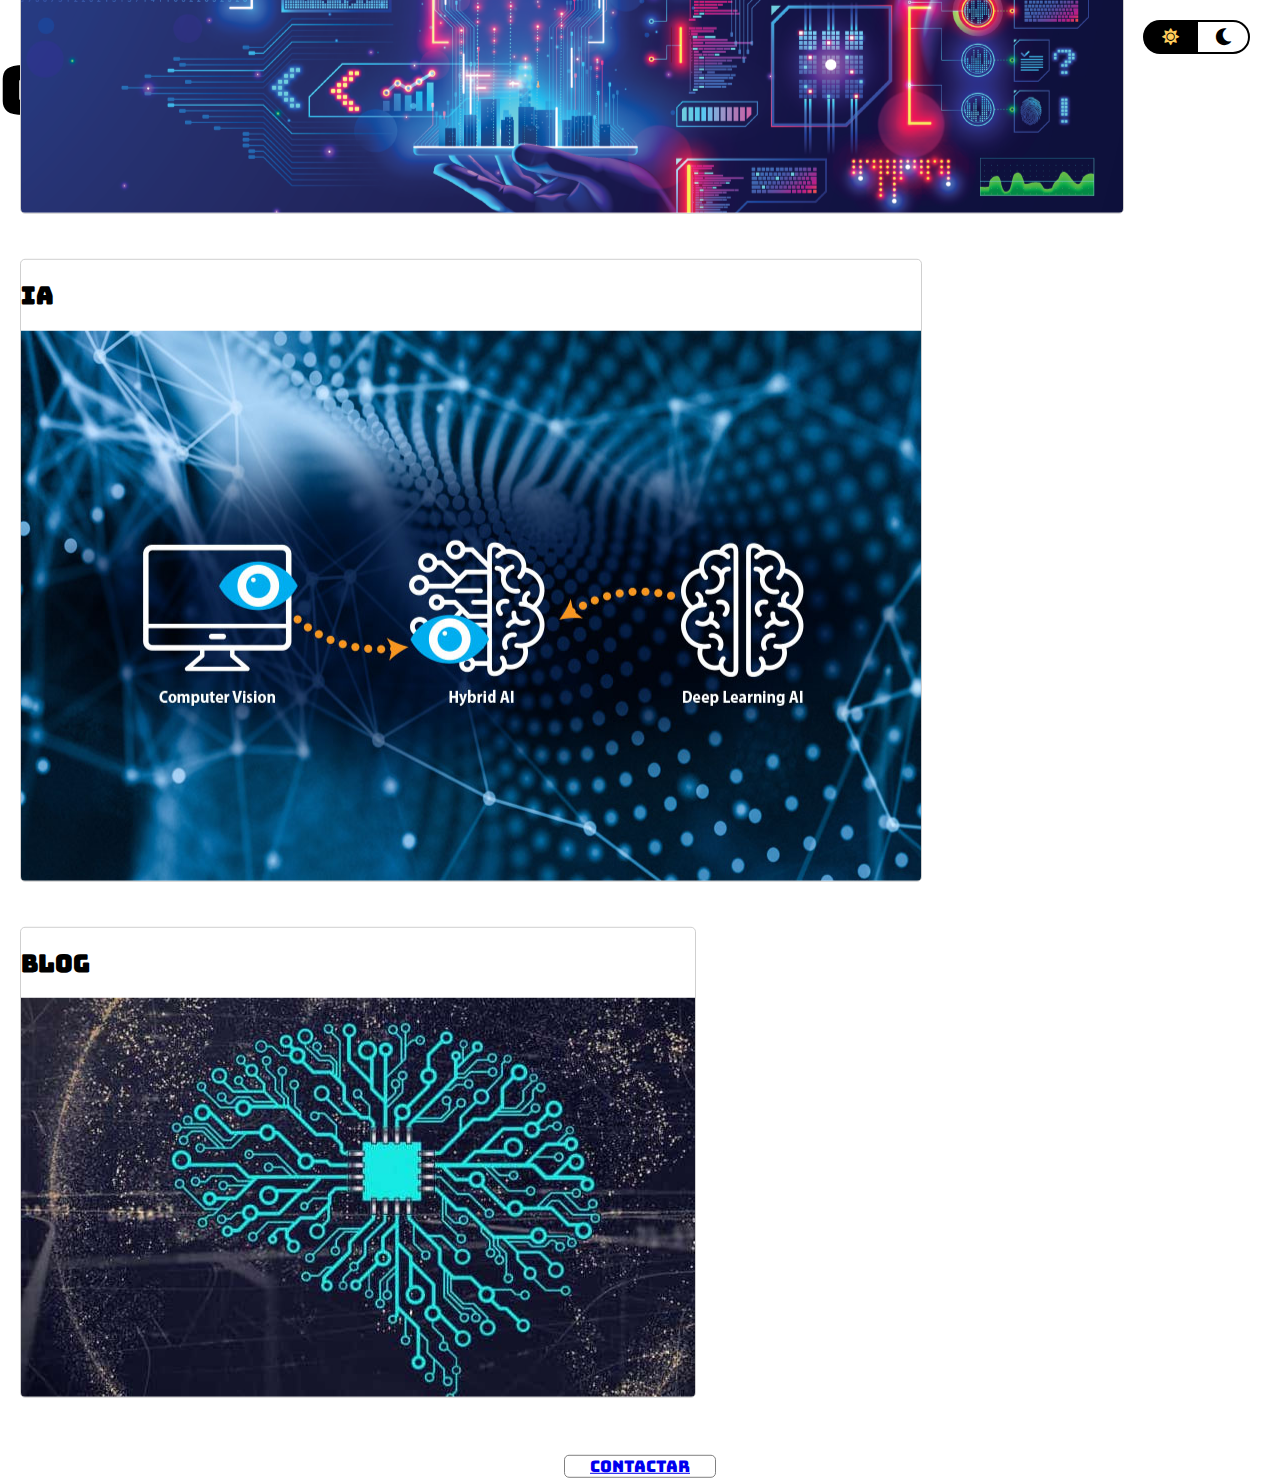
<file: dark-mode/index.html>
<!DOCTYPE html>
<html lang="en">
<head>
    <meta charset="UTF-8">
    <meta name="viewport" content="width=device-width, initial-scale=1.0">
    <title>nigmacode designs</title>
    <link rel="stylesheet" href="css/estilo.css">
    <link href="https://fonts.googleapis.com/css2?family=Bungee&display=swap" rel="stylesheet">
    <link rel="stylesheet" href="https://cdnjs.cloudflare.com/ajax/libs/font-awesome/5.14.0/css/all.min.css">
    <link rel="stylesheet" href="https://stackpath.bootstrapcdn.com/bootstrap/4.5.0/css/bootstrap.min.css" integrity="sha384-9aIt2nRpC12Uk9gS9baDl411NQApFmC26EwAOH8WgZl5MYYxFfc+NcPb1dKGj7Sk" crossorigin="anonymous">
    <link rel="stylesheet" href="https://cdnjs.cloudflare.com/ajax/libs/font-awesome/5.14.0/css/all.min.css">
</head>
<body><div class="container-btn-mode">
    <div id="id-sun" class="btn-mode sun active">
       <i class="fas fa-sun"></i>
    </div>
    <div id="id-moon" class="btn-mode moon">
       <i class="fas fa-moon"></i>
    </div>
 </div>
    <div id="page" class="wrapper">
        <div class="container-fluid">
            <div class="row text-center">
              <div class="col-12">
                <h1 id="nameweb" class="name-web">OpenSource IA </h1>
              </div>
              <div class="row sections">
                <div class="col-4">
                  <div class="card">
                      <h2>Proyectos</h2>
                      <img src="img/02.png" alt="1">
                  </div>
                </div>
                <div class="col-4">
                  <div class="card">
                      <h2>IA </h2>
                      <img src="img/03.jpg" alt="1">
                  </div>
                </div>
                <div class="col-4">
                  <div class="card">
                      <h2>Blog</h2>
                      <img src="img/05.jpg" alt="1">
                  </div>
                </div>
                <div class="col-12">
                  <div class="btn-contact"><a href="#"> Contactar</a></div>
                </div>
              </div>
            </div>
        </div>
    </div>
</body>
<script src="js/index.js"></script>
</html>
</file>
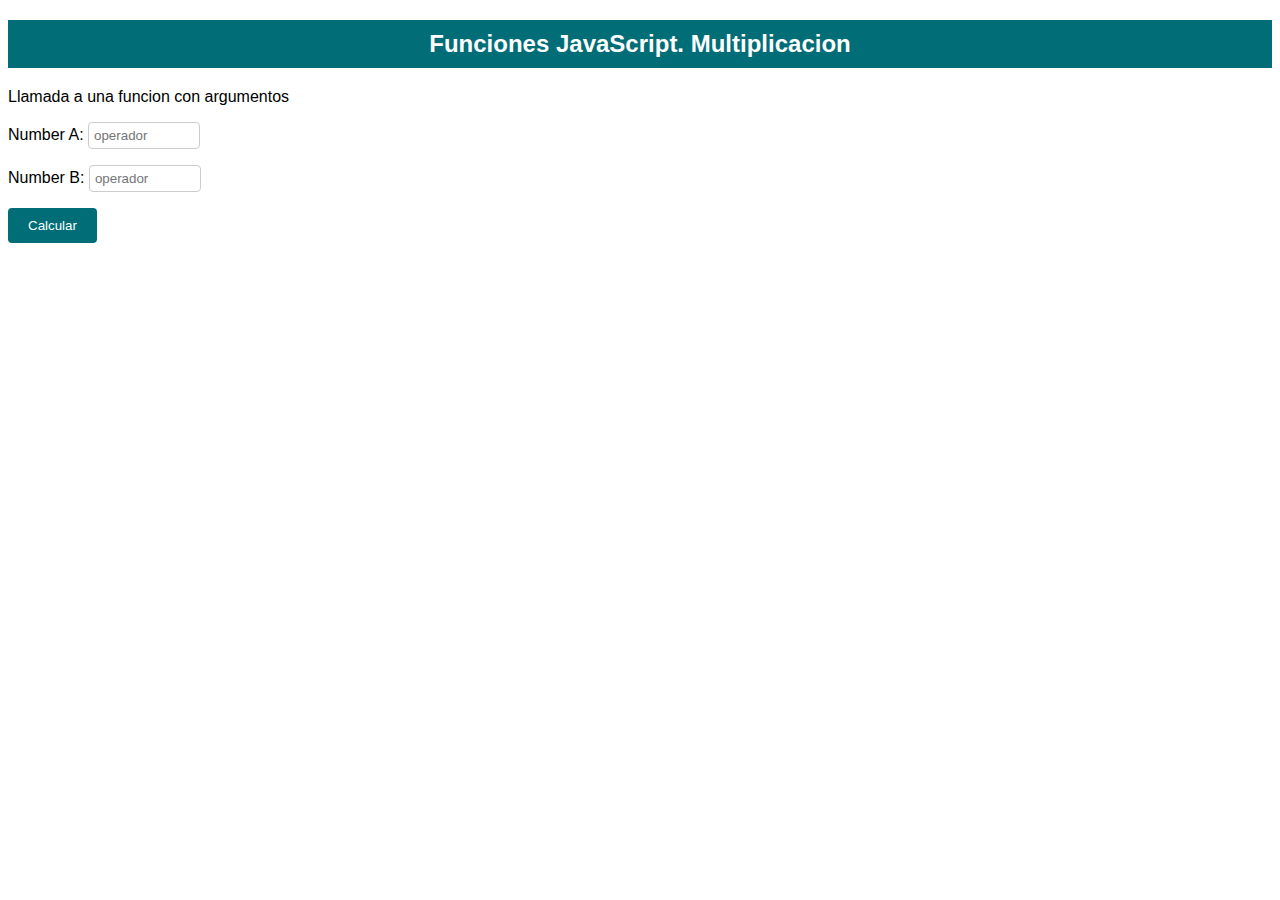
<file: f01b.html>
<!DOCTYPE html>
<html lang="en">

<head>
    <meta charset="UTF-8">
    <meta http-equiv="X-UA-Compatible" content="IE=edge">
    <meta name="viewport" content="width=device-width, initial-scale=1.0">
    <link rel="stylesheet" href="css/estilo.css">
    <title>Funciones</title>
</head>

<body>
    <h2>Funciones JavaScript. Multiplicacion</h2>
    <p>Llamada a una funcion con argumentos </p>

    <!-- Text input-->

        <label for="num1">Number A:</label>
            <input id="num1" name="num1" type="text" placeholder="operador" >
            <p></p>

    <!-- Text input-->
   
        <label  for="num2">Number B:</label>
            <input id="num2" name="num2" type="text" placeholder="operador" >
            <p></p>
            
    <!-- Button -->
    
        <label for="singlebutton"></label>
            <button id="singlebutton" name="singlebutton" class="btn btn-primary"
                onclick="calculadora();">Calcular</button>
       
    <p id="demo" class="resultado"></p>
    <p id="demo2" class="ok"></p>

    <script>

        function calculadora() {
            let num1 = document.getElementById("num1").value;
            let num2 = document.getElementById("num2").value;

            // If x is Not a Number or less than one or greater than 10
            let text;
            if (isNaN(num1) ||  isNaN(num2)) {
                text = "Type mismatch";
                calculo = "ERROR";
                document.getElementById('demo2').style.backgroundColor='red';
               
            } else {
                text = "Input OK";
                calculo = num1 * num2;
            }
            
           

            document.getElementById('demo').style.visibility='visible';
            document.getElementById('demo2').style.visibility='visible';

            document.getElementById("demo").innerHTML = calculo;
            document.getElementById("demo2").innerHTML = text;
            console.log(calculo);
            setInterval("location.reload()",5000);
        }

    </script>

</body>

</html>
</file>
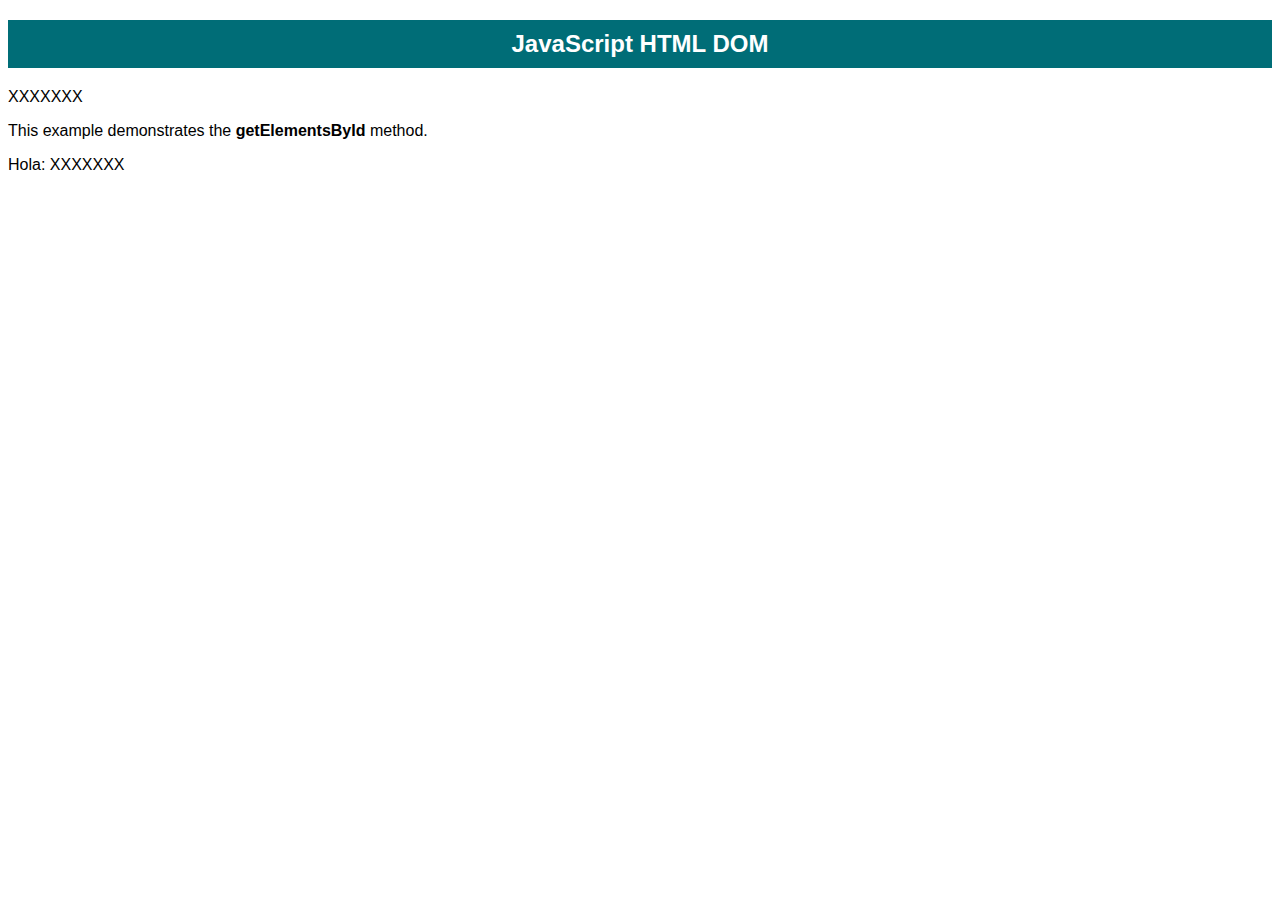
<file: p01d.html>
<!DOCTYPE html>
<html>
    <link rel="stylesheet" href="css/estilo.css">
<body>

<h2>JavaScript HTML DOM</h2>

<p id="intro">XXXXXXX</p>
<p>This example demonstrates the <b>getElementsById</b> method.</p>

<p id="demo"></p>

<script>
const element = document.getElementById("intro");

demo.innerHTML = "Hola: " + element.innerHTML

</script>

</body>
</html>
</file>
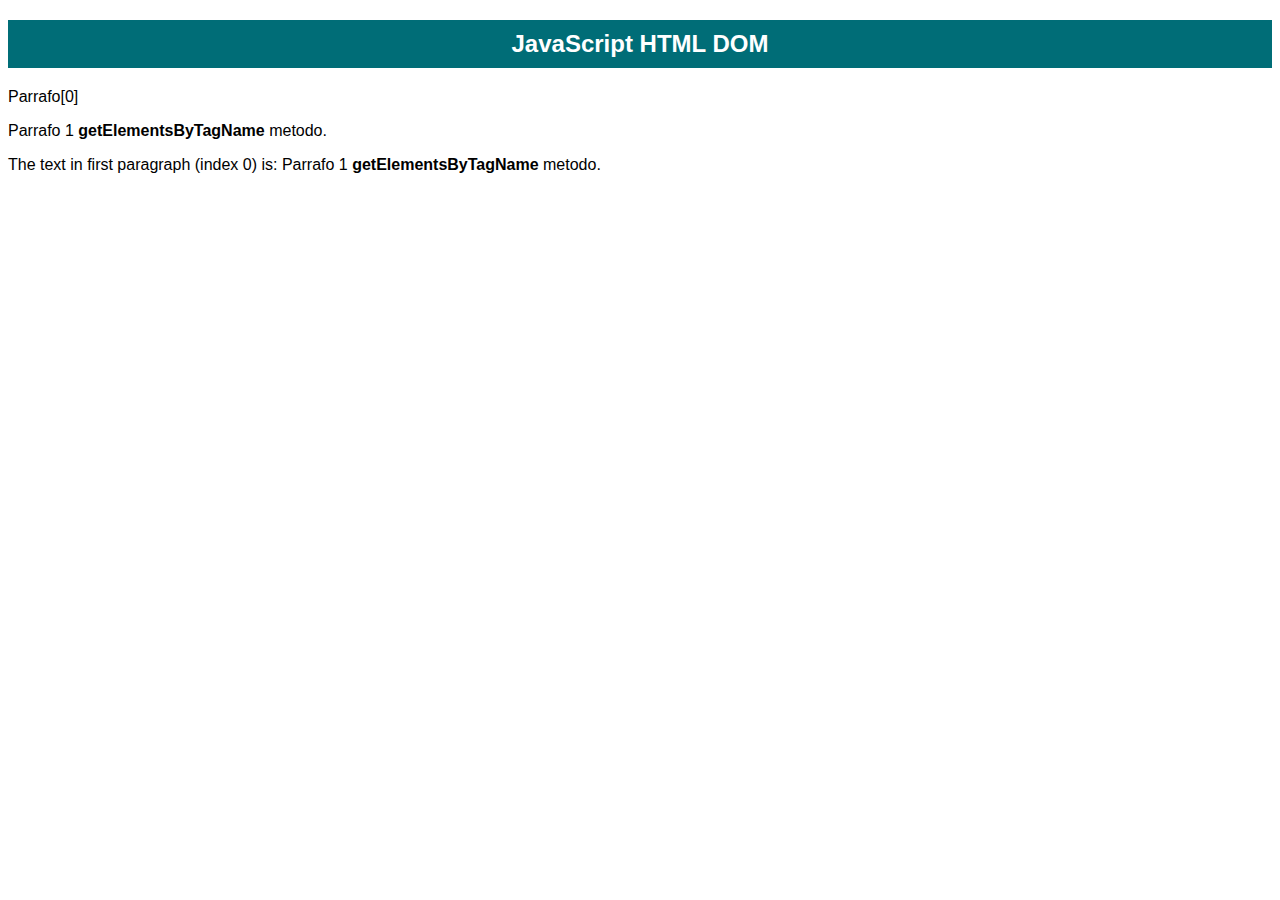
<file: p02d.html>
<!DOCTYPE html>
<html>
    <link rel="stylesheet" href="css/estilo.css">
<body>

<h2>JavaScript HTML DOM</h2>

<p>Parrafo[0]</p>
<p>Parrafo 1 <b>getElementsByTagName</b> metodo.</p>

<p id="demo"></p>

<script>
const element = document.getElementsByTagName("p");

document.getElementById("demo").innerHTML = 'The text in first paragraph (index 0) is: ' + element[1].innerHTML;

</script>

</body>
</html>
</file>
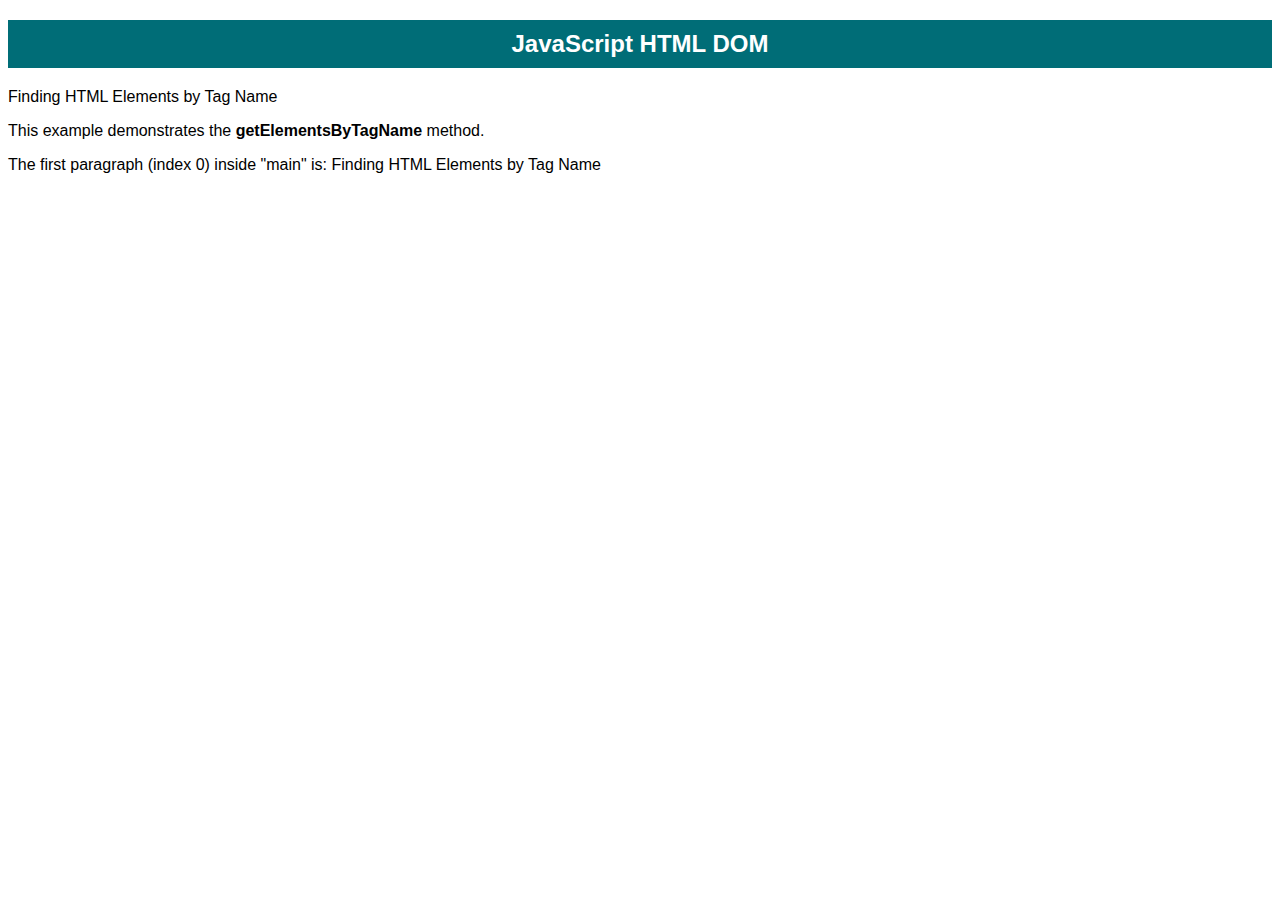
<file: p03d.html>
<!DOCTYPE html>
<html>
    <link rel="stylesheet" href="css/estilo.css">
<body>

<h2>JavaScript HTML DOM</h2>

<div id="main">
<p>Finding HTML Elements by Tag Name</p>
<p>This example demonstrates the <b>getElementsByTagName</b> method.</p>
</div>

<p id="demo"></p>

<script>
const x = document.getElementById("main");
const y = x.getElementsByTagName("p");

document.getElementById("demo").innerHTML = 
'The first paragraph (index 0) inside "main" is: ' + y[0].innerHTML;

</script>

</body>
</html>
</file>
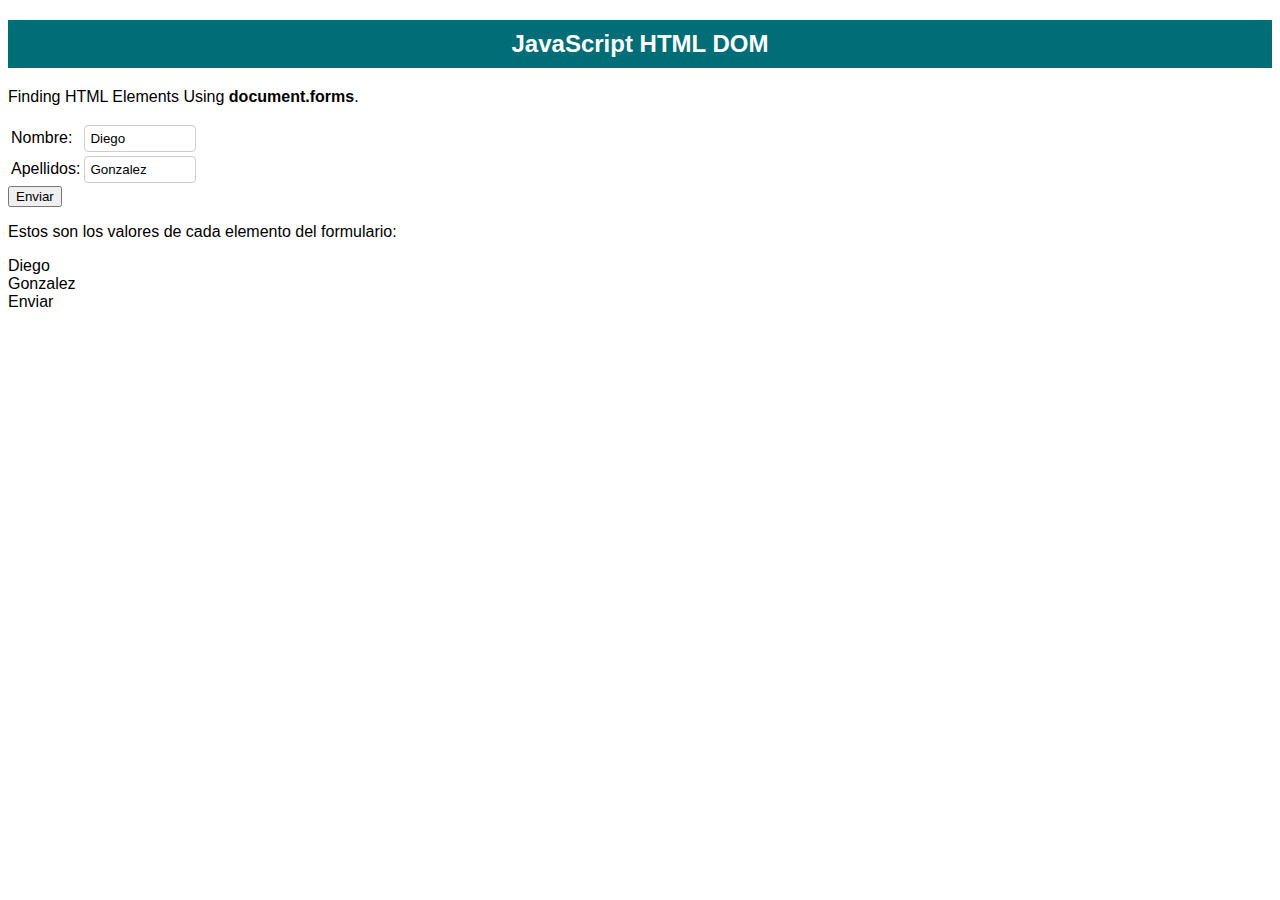
<file: p04d.html>
<!DOCTYPE html>
<html>
  <link rel="stylesheet" href="css/estilo.css">
<body>

<h2>JavaScript HTML DOM</h2>
<p>Finding HTML Elements Using <b>document.forms</b>.</p>

<form id="frm1" action="/action_page.php">
  <table>
    <tbody>
    <tr>
    <td><label for="fname">Nombre:</label> </td>
    <td> <input type="text" name="fname" id="fname" value="Diego"></label></td>
    </tr>
    <tr>
    <td> <label for="fsurn">Apellidos:</label> </td>
    <td> <input type="text" name="lname" id="fsurn" value="Gonzalez"></td>
    </tr>
    </tbody>
    </table>

 
  <input type="submit" value="Enviar">
</form> 

<p>Estos son los valores de cada elemento del formulario:</p>

<p id="demo"></p>

<script>
const x = document.forms["frm1"];
let text = "";
console.log(x.length); // 3
for (let i = 0; i < x.length ;i++) {
  text += x.elements[i].value + "<br>";
}
document.getElementById("demo").innerHTML = text;
</script>

</body>
</html>
</file>
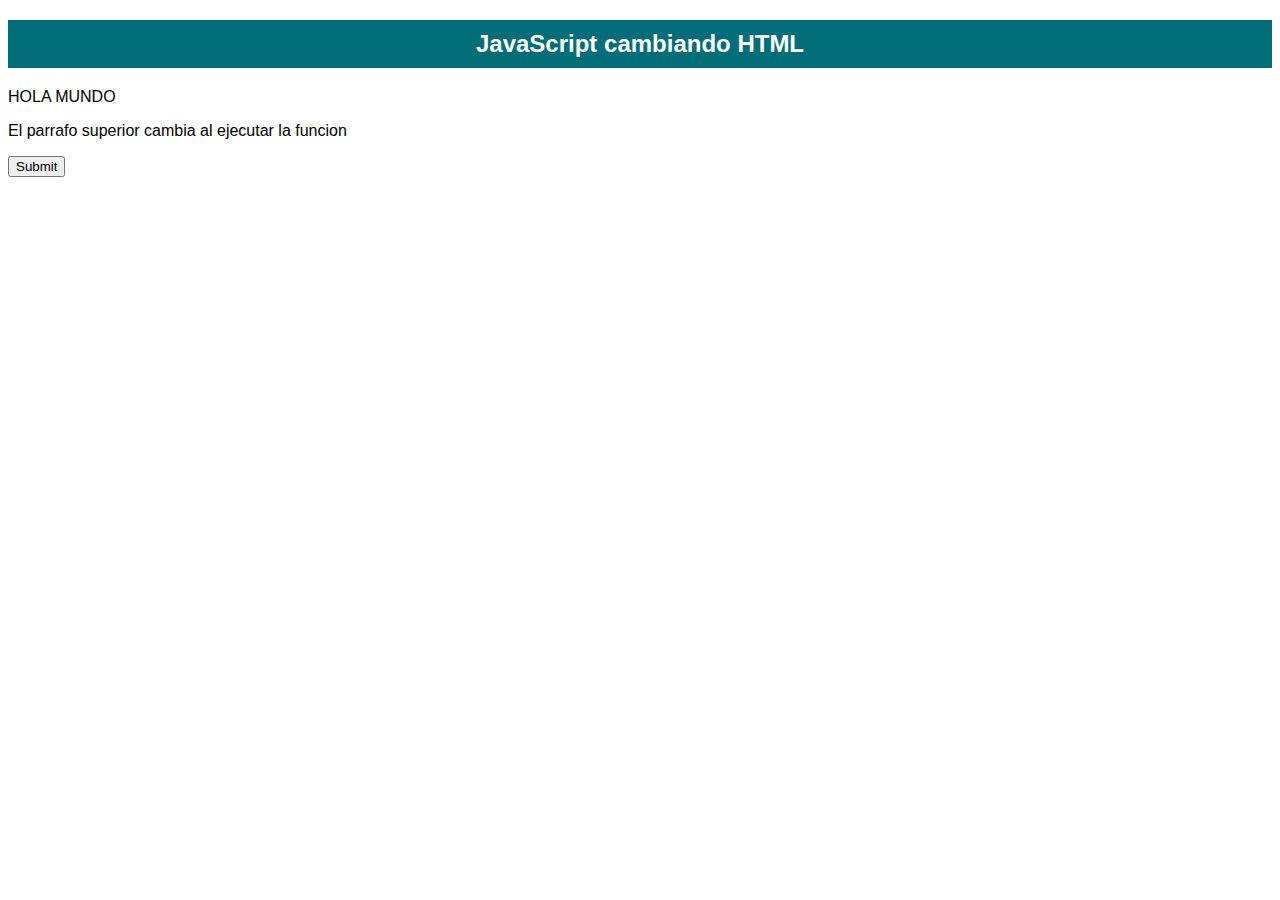
<file: p05d.html>
<!DOCTYPE html>
<html>
    <link rel="stylesheet" href="css/estilo.css">
<body>

<h2>JavaScript cambiando HTML</h2>

<p id="p1">HOLA MUNDO</p>

<script>
    function cambiarTexto() {
document.getElementById("p1").innerHTML = "HOLA MARCIANOS!";
}
</script>

<p>El parrafo superior cambia al ejecutar la funcion</p>

<input type="submit" onclick="cambiarTexto();">

</body>
</html>
</file>
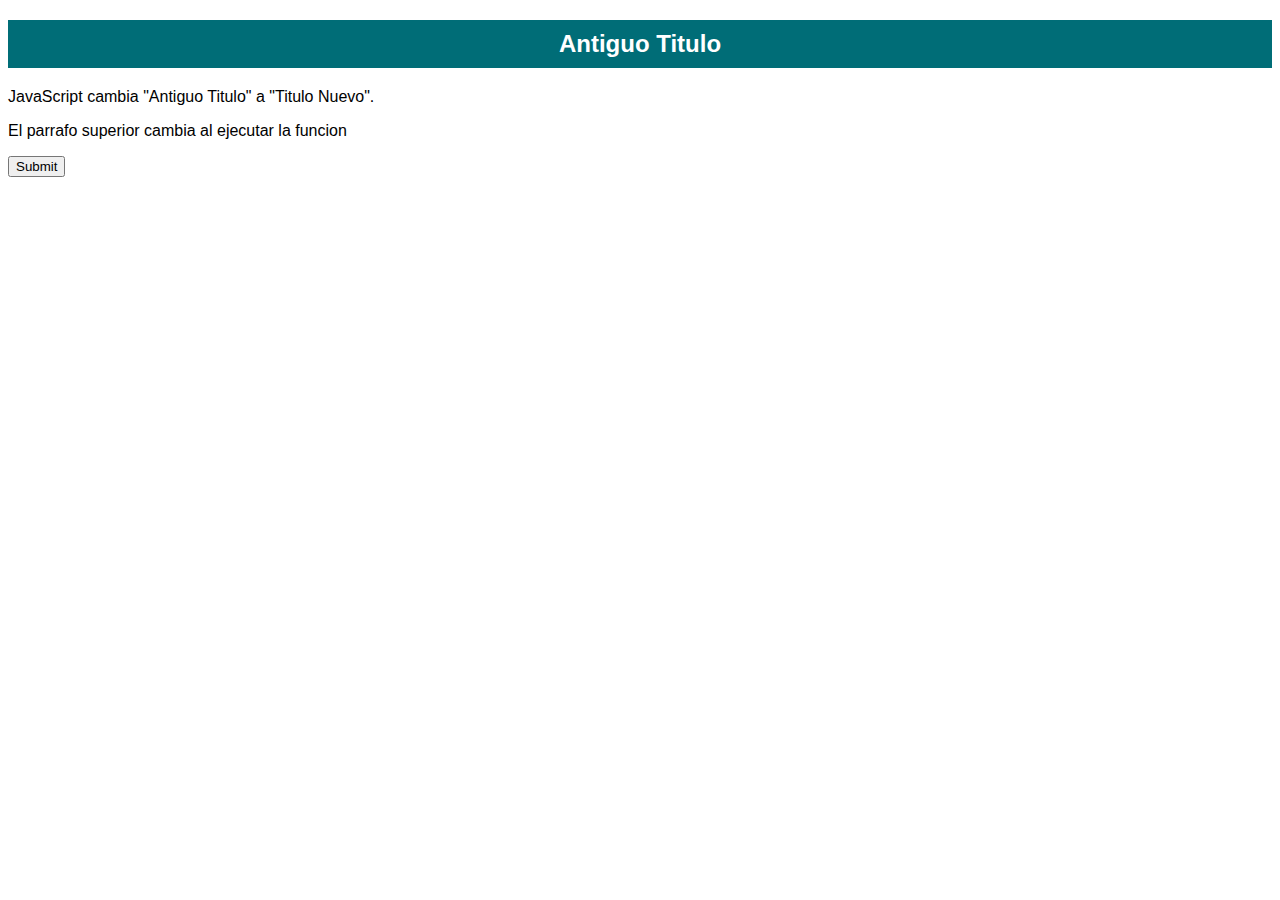
<file: p06d.html>
<!DOCTYPE html>
<html>
    <link rel="stylesheet" href="css/estilo.css">
    <body>



        <h2 id="id01">Antiguo Titulo</h2>

        <p>JavaScript cambia "Antiguo Titulo" a "Titulo Nuevo".</p>

        <script>
            function cambiarTexto() {
                const element = document.getElementById("id01");
                element.innerHTML = "Titulo Nuevo";
            }
        </script>

        <p>El parrafo superior cambia al ejecutar la funcion</p>

        <input type="submit" onclick="cambiarTexto();">


    </body>

</html>
</file>
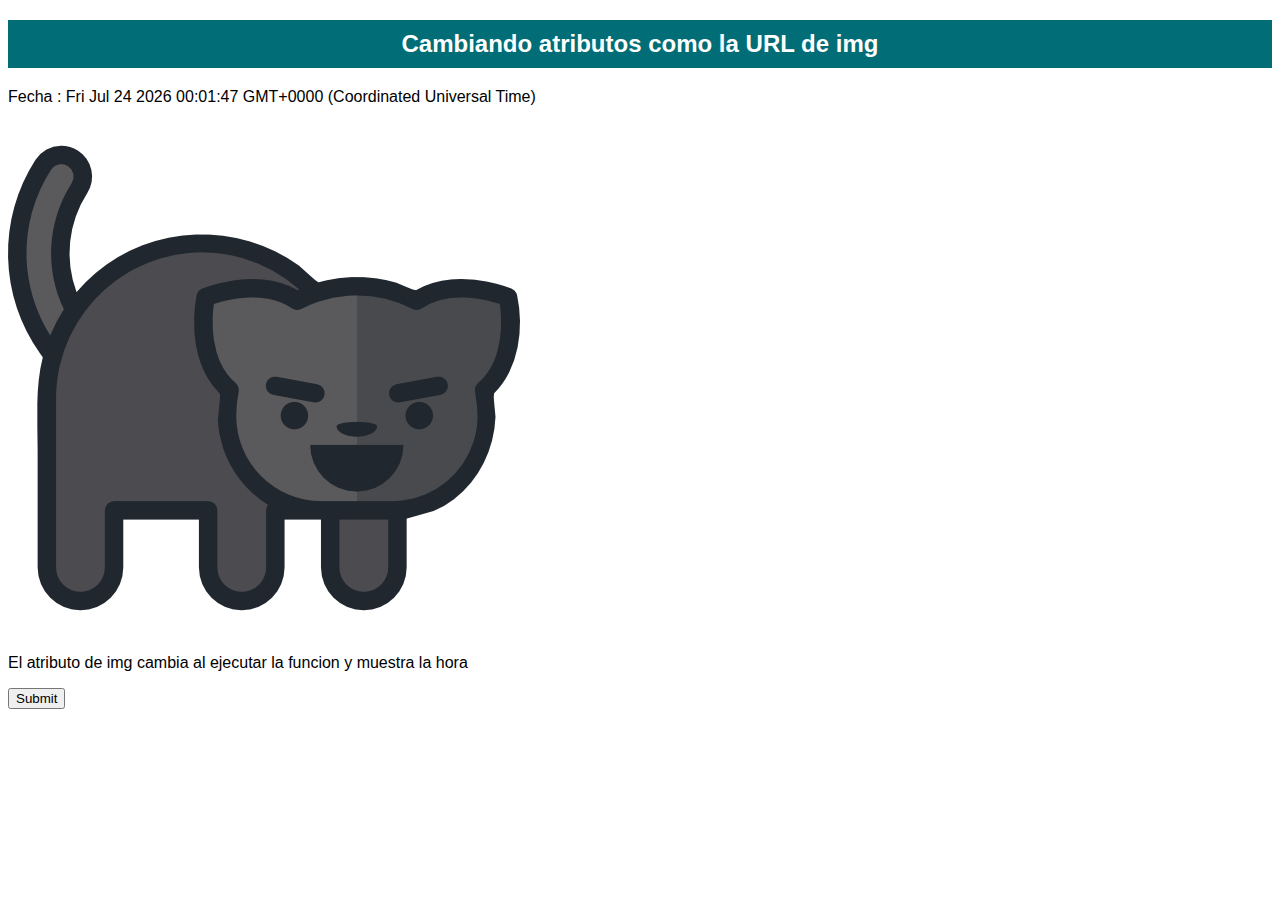
<file: p07d.html>
<!DOCTYPE html>
<html>
    <link rel="stylesheet" href="css/estilo.css">
    <body>
        <h2>Cambiando atributos como la URL de img</h2>
        <p id="demo"></p>

        <script>
           
        document.getElementById("demo").innerHTML = "Fecha : " + Date();
        </script>
        <img id="myImage" src="img/gato-negro.png">


        <script>
            function cambiarAtr() {
                document.getElementById("myImage").src = "img/muneco-de-vudu.png";
            }
        </script>

        <p>El atributo de img cambia al ejecutar la funcion y muestra la hora</p>

        <input type="submit" onclick="cambiarAtr();">


        </script>

    </body>

</html>
</file>
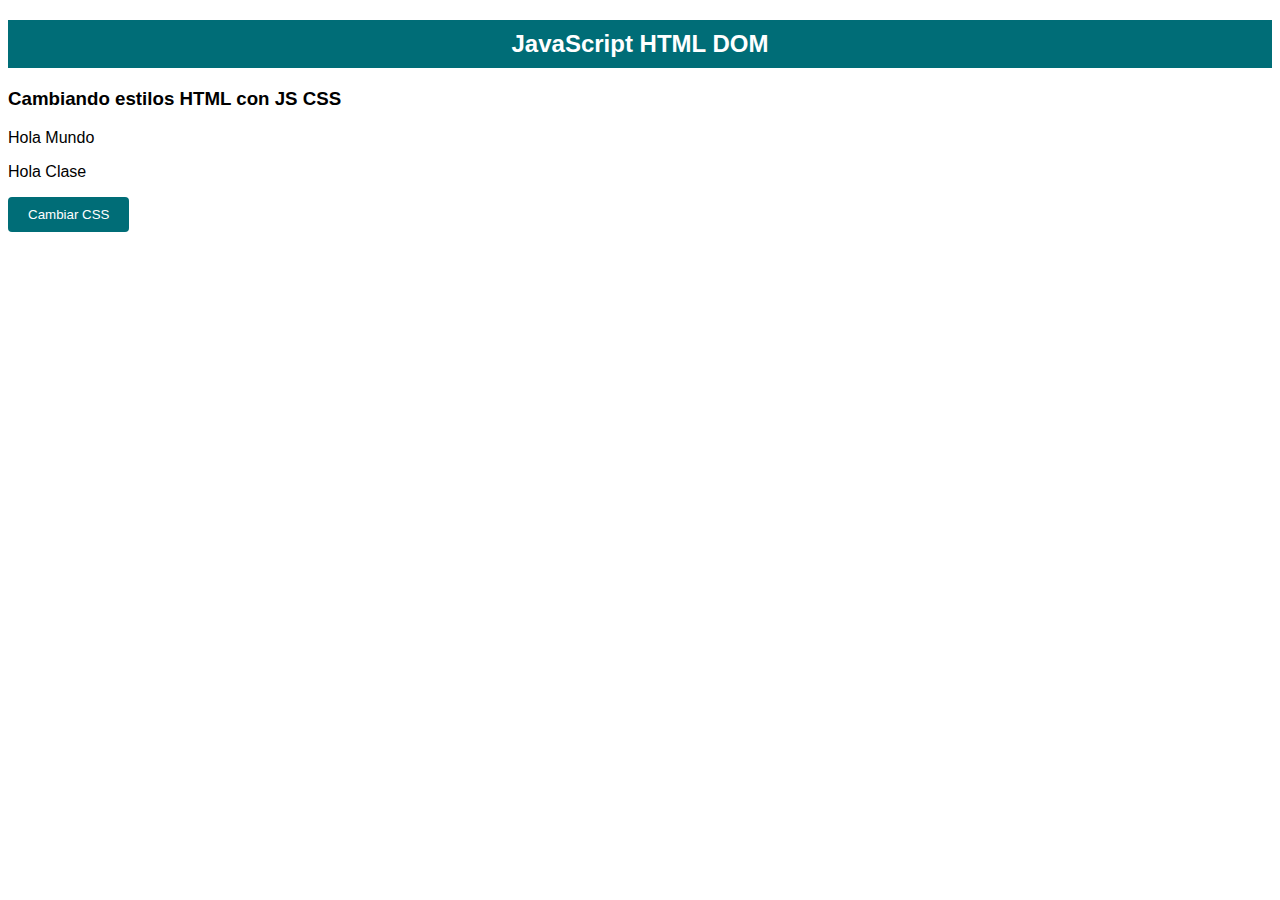
<file: p08d.html>
<!DOCTYPE html>
<html lang="en">
<head>
    <meta charset="UTF-8">
    <meta http-equiv="X-UA-Compatible" content="IE=edge">
    <meta name="viewport" content="width=device-width, initial-scale=1.0">
    <title>Documento CSS </title>
    <link rel="stylesheet" href="css/estilo.css">
</head>
<body>
    <h2>JavaScript HTML DOM</h2>
<h3 id="h31">Cambiando estilos HTML con JS CSS</h3>


<p id="p1">Hola Mundo</p>
<p id="p2">Hola Clase</p>

<script>
    function changeCss() {

    document.getElementById("p2").style.color = "red";
    document.getElementById("p2").style.fontFamily = "Arial";
    document.getElementById("p2").style.fontSize = "larger";

    document.getElementById("h31").style.color = "white";
    document.getElementById("h31").style.backgroundColor = "red"


    }
</script>
<!-- <input type="submit" onclick="changeCss();"> -->
<button onclick="changeCss();">Cambiar CSS</button>

</body>
</html>
</file>
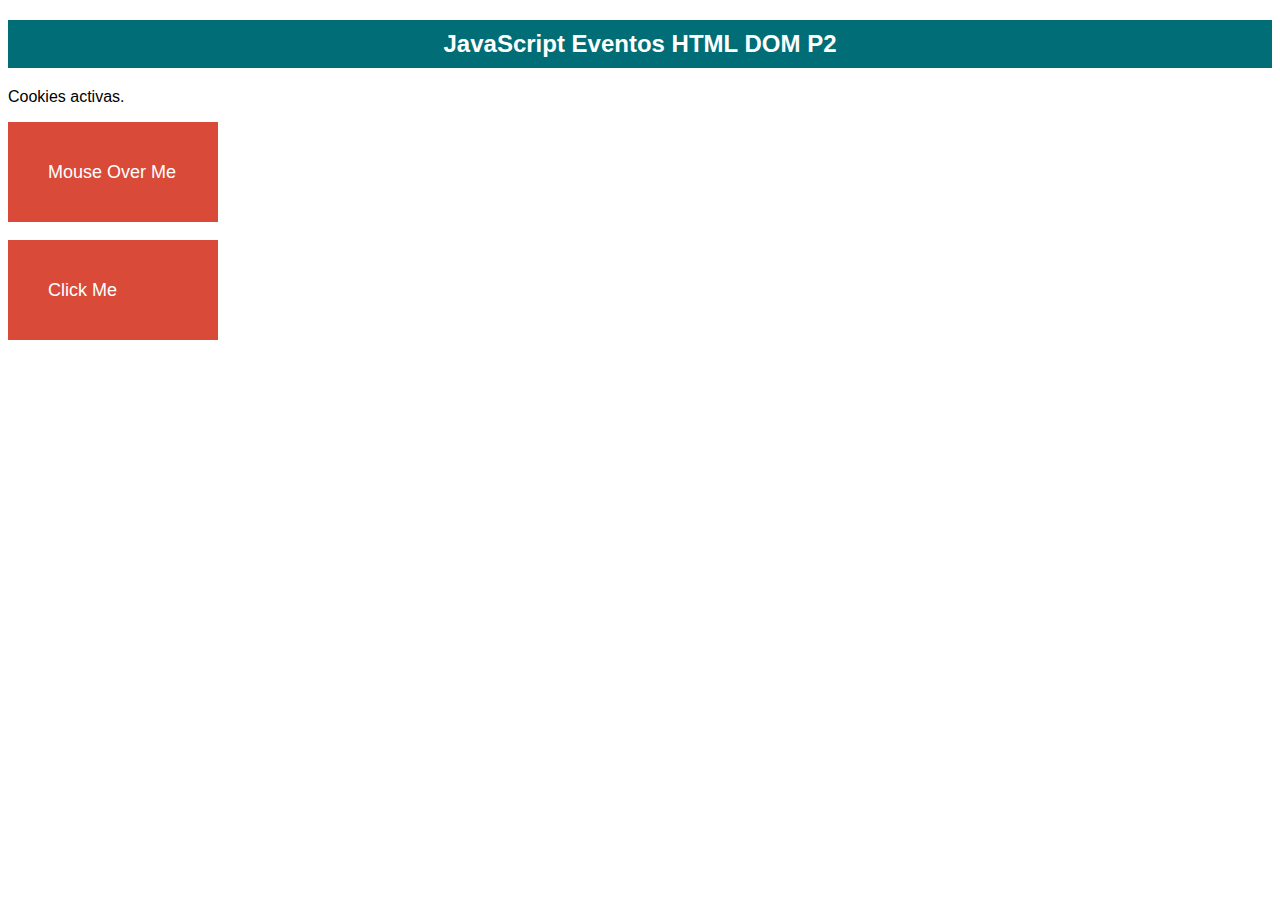
<file: p09bd.html>
<!DOCTYPE html>
<html lang="en">

    <head>
        <meta charset="UTF-8">
        <meta http-equiv="X-UA-Compatible" content="IE=edge">
        <meta name="viewport" content="width=device-width, initial-scale=1.0">
        <title>Documento Eventos CSS </title>
        <link rel="stylesheet" href="css/estilo.css">
    </head>

    <body onload="checkCookies()">
        <h2>JavaScript Eventos HTML DOM P2</h2>
        <p id="demo"></p>
        <div id="mouse" onmouseover="mOver(this)" onmouseout="mOut(this)">Mouse Over Me</div><br>
        
       <div id="mouseb" onmousedown="mDown(this)" onmouseup="mUp(this)">Click Me</div>



        <script>
            function checkCookies() {
               let text = "";
                if (navigator.cookieEnabled == true) {
                    text = "Cookies activas.";
                } else {
                    text = "Cookies NO activas.";
                }
                document.getElementById("demo").innerHTML = text;
                console.log(text);
            }
            function mOver(obj) {
                obj.innerHTML = "Thank You"
                obj.style.backgroundColor='blue';
            }

            function mOut(obj) {
                obj.innerHTML = "Mouse Over Me"
                obj.style.backgroundColor='#D94A38';
            }
           
            function mDown(obj) {
                obj.style.backgroundColor = "#1ec5e5";
                obj.innerHTML = "Release Me";
                }

            function mUp(obj) {
                obj.style.backgroundColor="#D94A38";
                obj.innerHTML="Thank You";
            }

        </script>



    </body>

</html>
</file>
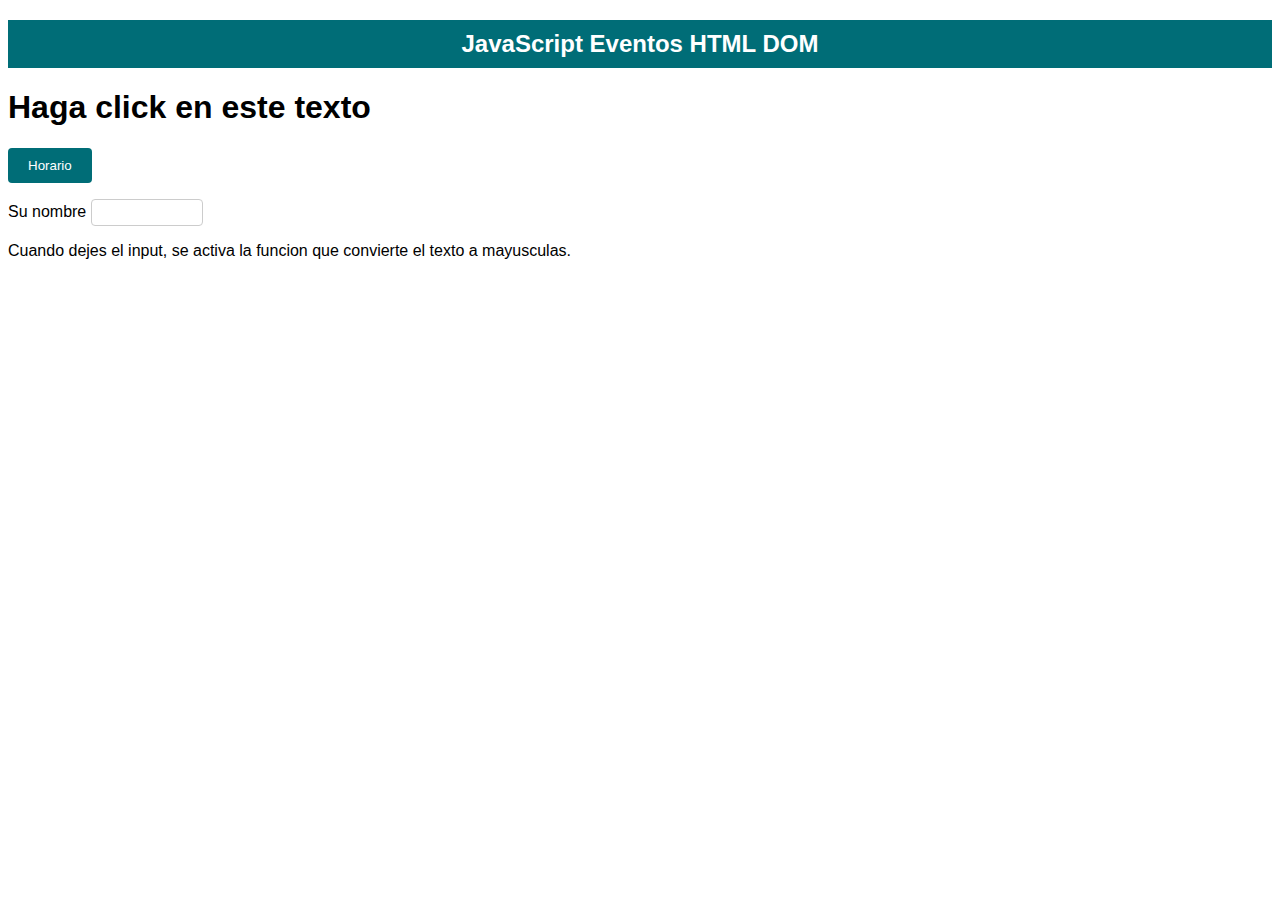
<file: p09d.html>
<!DOCTYPE html>
<html lang="en">

  <head>
    <meta charset="UTF-8">
    <meta http-equiv="X-UA-Compatible" content="IE=edge">
    <meta name="viewport" content="width=device-width, initial-scale=1.0">
    <title>Documento Eventos CSS </title>
    <link rel="stylesheet" href="css/estilo.css">
  </head>

  <body>
    <h2>JavaScript Eventos HTML DOM</h2>
    <!DOCTYPE html>
    <html>

    <body>

      <h1 onclick="changeText(this)">Haga click en este texto</h1>



      <script>
        function changeText(id) {
          id.innerHTML = "Gracias Por hacer click!";

        }
      </script>

      <button onclick="displayDate()">Horario</button>

      <script>
        function displayDate() {
          document.getElementById("demo").innerHTML = Date();
        }
      </script>

      <p id="demo"></p>

      Su nombre <input type="text" id="fname" onchange="upperCase()">
      <p>Cuando dejes el input, se activa la funcion que convierte el texto a mayusculas.</p>

      <script>
        function upperCase() {
          const x = document.getElementById("fname");
          console.log(x.value);
          x.value = x.value.toUpperCase();
        }
      </script>
    </body>

  </html>
</file>
<file: dark-mode/css/estilo.css>
*{
    font-family: 'Bungee', cursive;
}
body, html{
    height: 100%;
    margin:0;
}
.wrapper{
    height: 100%;
    background-color:white;
}

.name-web{
    margin-top:3rem;
    font-size: 4rem;
}
.content{
    position:absolute;
    top:60%;
    left:50%;
    width:90%;
    text-align: center;
    transform: translate(-50%, -50%);
}
.card{
    display: inline-block;
    margin:20px;
    border: 1px solid rgb(207, 207, 207);
    background-color:white;
    border-radius: 5px;
    overflow: hidden;
    transition: background-color .5s;
}
.card h2{
    font-size: 1.5rem;
}
img{
    width: 100%;
    display: block;
    margin-left: auto;
    margin-right: auto;
}
.btn-contact{
    margin: 0 auto;
    text-align:center;
    border-radius:5px;
    width:150px;
    border:1px solid gray;
    cursor:pointer;
    transition: background-color .5s;
    margin-top:2rem;
}
.sections{
  position:absolute;
  top:50%;
  left:50%;
  width: 100%;
  transform: translate(-50%, -50%);
}
.container-btn-mode{
    position: absolute;
    top:20px;
    right: 30px;
    cursor: pointer;
    z-index: 2;
    font-size:0;
  }
  .btn-mode{
    display: inline-block;
    width: 50px;
    height: 30px;
    border:2px solid black;
    transition: background-color .5s;
  }
  .btn-mode i {
    display: block;
    font-size: 17px;
    text-align: center;
    line-height: 30px;
  }
  .btn-mode.sun{
    border-top-left-radius: 20px;
    border-bottom-left-radius: 20px;
    border-right: 1px solid transparent;
  }
  .btn-mode.moon{
    border-top-right-radius: 20px;
    border-bottom-right-radius: 20px;
  }
  .active{
    background-color:black;
    color:#ffcd5c !important;
  }
  .dark-mode{
    background-color: #0e0e0e;
    transition:background-color .5s;
  }
  .dark-mode .card{
    background-color: #1A1C1E;
  }
  .dark-mode h1, .dark-mode h2, .dark-mode .btn-contact{
    color:white;
  }
  .dark-mode .btn-mode{
    background-color:#1A1C1E;
    border:1px solid white;
    color:white;
  }
</file>
<file: css/estilo.css>
body {
    font-family: sans-serif;
}
.tabla1 {
    background-color: darkolivegreen;
    padding: 10px;
    color: white;
    
}
h2 {
    text-align: center;
    background-color: #006d77;
    color: white;
    padding: 10px;
}
  button.while {
    padding: 10px 20px;
    background-color: #006d77;
    color: white;
    border: none;
    border-radius: 4px;
    cursor: pointer;
}
 button.for {
    padding: 10px 20px;
    background-color: #550077;
    color: white;
    border: none;
    border-radius: 4px;
    cursor: pointer;
}
button {
    padding: 10px 20px;
    background-color: #006d77;
    color: white;
    border: none;
    border-radius: 4px;
    cursor: pointer;
}
input[type="text"] {
    width: 100px;
    padding: 5px;
    border: 1px solid #ccc;
    border-radius: 4px;
  }
.resultado{
    background-color: darkgrey;
    color: black;
    padding: 10px;
    width: 55px;
    visibility: hidden;
} 
.ok{
    background-color: blueviolet;
    color: aliceblue;
    padding: 10px;
    width: 120px;
    visibility: hidden;
} 
#mouse {
    background-color:#D94A38;
    width:130px;
    height:20px;
    padding:40px;
    color: white;
    font-size: large;
}
#mouseb {
    background-color:#D94A38;
    width:130px;
    height:20px;
    padding:40px;
    color: white;
    font-size: large;
}
</file>
